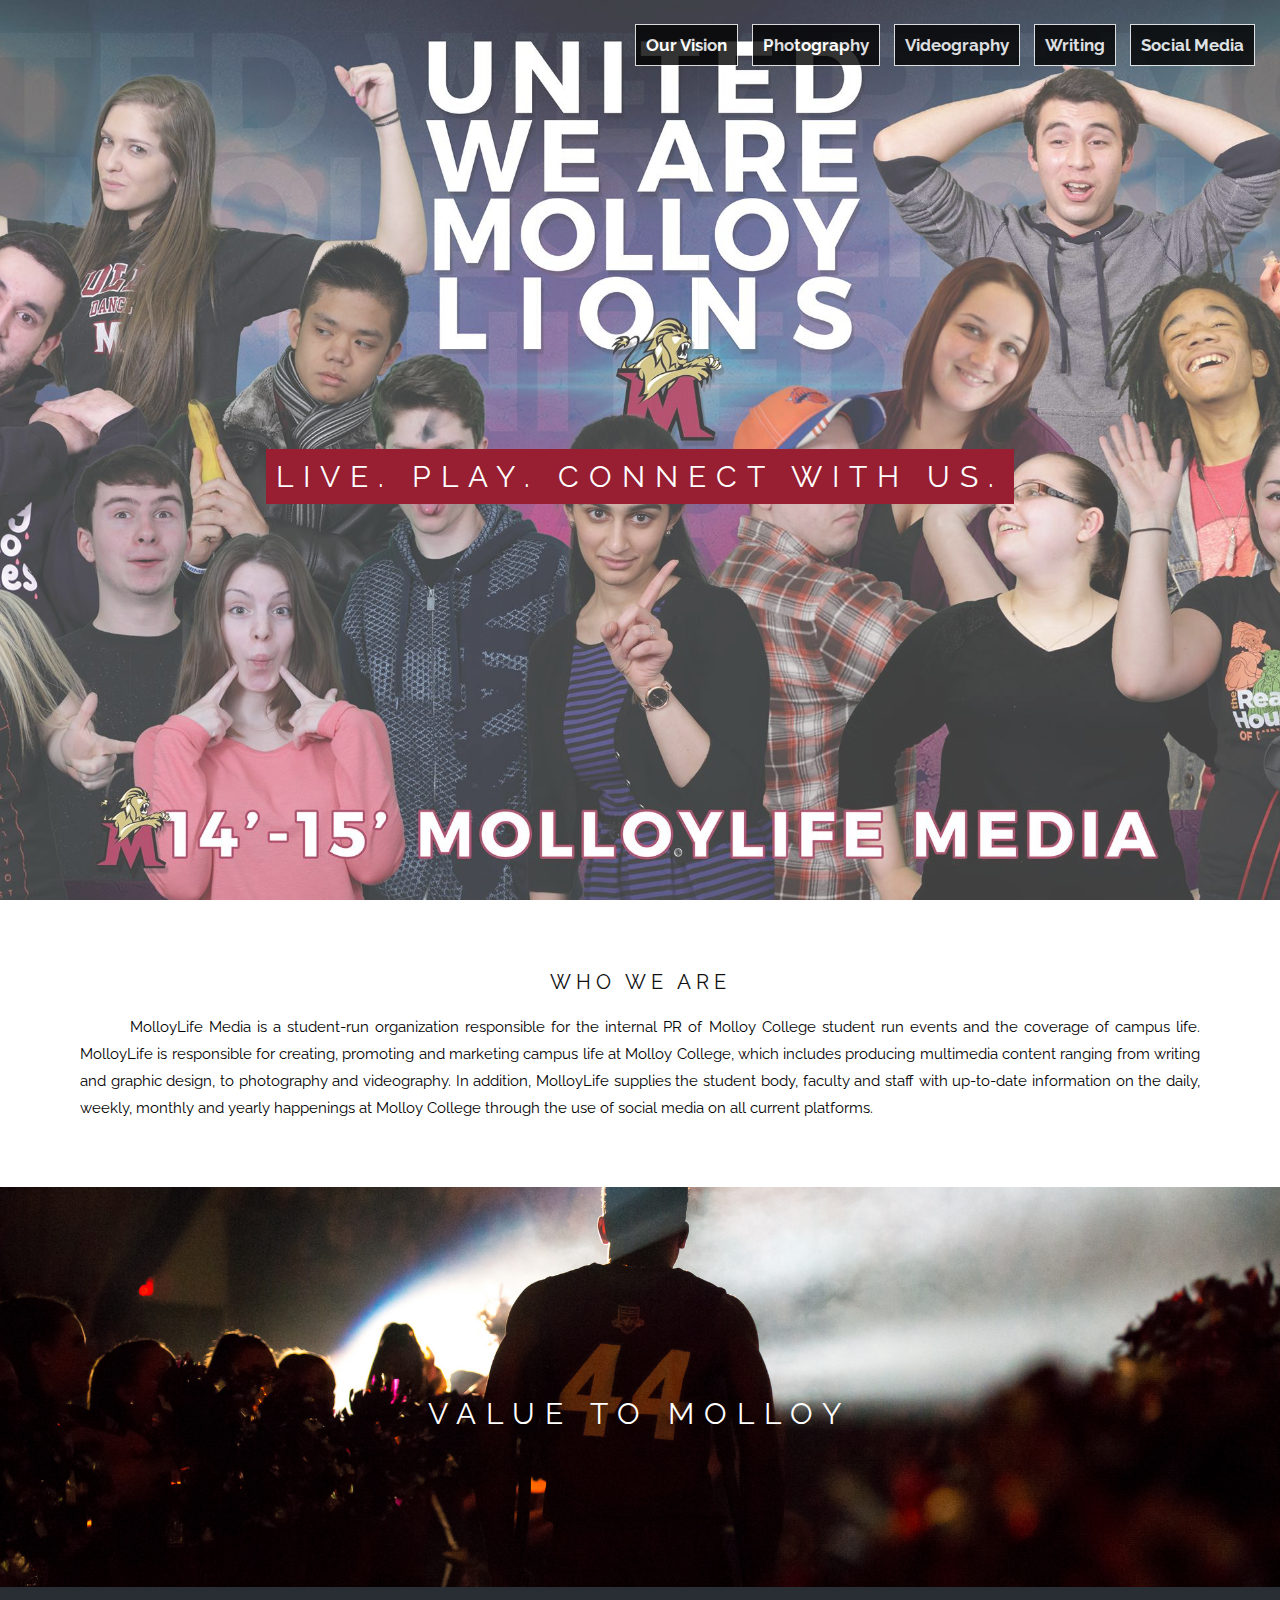
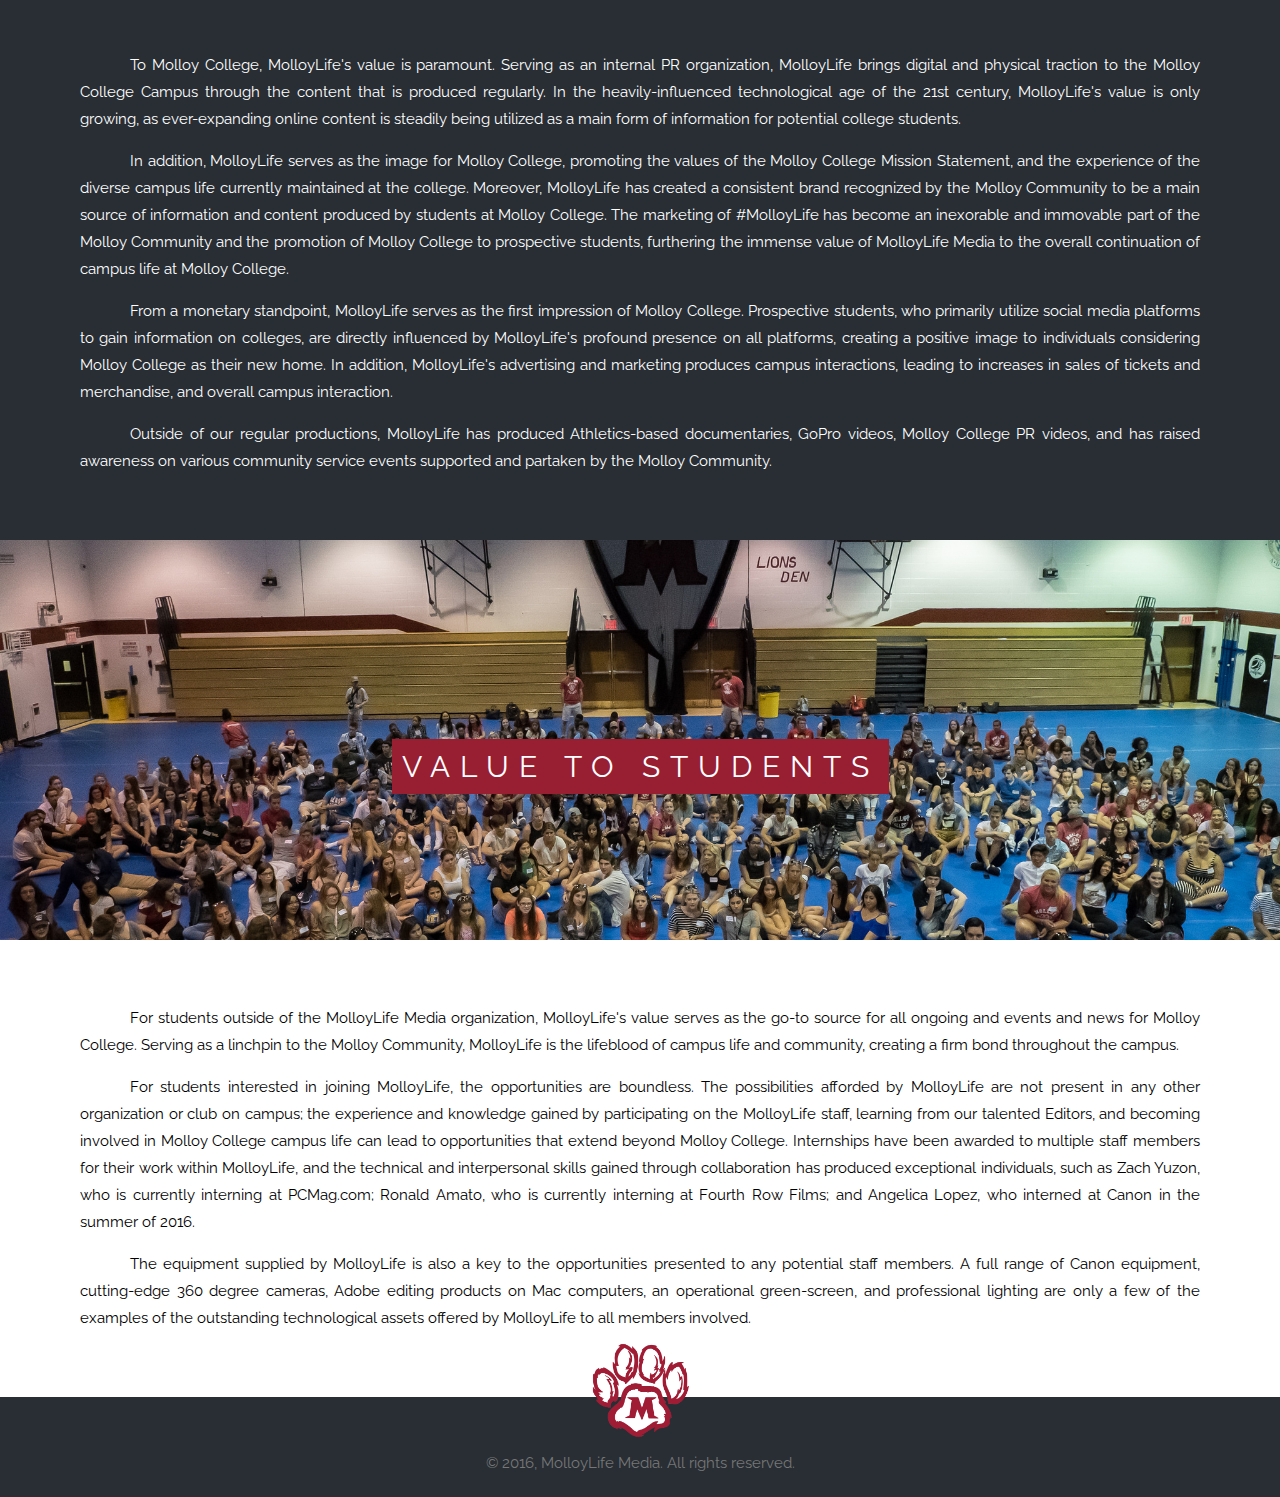
<file: index.html>
<!DOCTYPE html>
<html>
<head>
  <meta name="viewport" content="width=device-width; charest=utf-8">
  <link rel="stylesheet" type="text/css" href="css/styles.css" media="screen"/>
  <link rel="stylesheet" type="text/css" href="css/nav.css" media="screen and (max-width:700px)"/>
   <link rel="stylesheet" type="text/css" href="css/drop.css" media="screen and (min-width:700px)"/>
  <title>MolloyLife Media</title>
</head>
<body>
<nav>
    <ul>
      <li><a href="subdirectory/vision.html">Our Vision</a></li>
      <li><a target="_blank" href="https://www.flickr.com/photos/molloylife/albums">Photography</a></li>
      <li><a target="_blank" href="https://www.youtube.com/molloylife">Videography</a></li>
      <li><a target="_blank" href="https://www.molloy.edu/molloy-life/molloy-life-news">Writing</a></li>
      <li><a href="subdirectory2/socialmedia.html">Social Media</a></li>
    </ul>
  </nav>
<div class="banner">
</div>

<div class="headline">
    <span id="intro">LIVE. PLAY. CONNECT WITH US.</span>
</div>

<section id="whoWeAre">
  <h3>Who we are</h3>
  <p>MolloyLife Media is a student-run organization responsible for the internal PR of Molloy College student run events and the coverage of campus life. MolloyLife is responsible for creating, promoting and marketing campus life at Molloy College, which includes producing multimedia content ranging from writing and graphic design, to photography and videography. In addition, MolloyLife supplies the student body, faculty and staff with up-to-date information on the daily, weekly, monthly and yearly happenings at Molloy College through the use of social media on all current platforms. 
</p>
</section>

<section>
<div class="bg1">
  <div class="headline">
    <span id="valToMolloy">VALUE TO MOLLOY</span>
  </div>
</div>
<div id="valToMolloy">
    <p>To Molloy College, MolloyLife's value is paramount. Serving as an internal PR organization, MolloyLife brings digital and physical traction to the Molloy College Campus through the content that is produced regularly. In the heavily-influenced technological age of the 21st century, MolloyLife's value is only growing, as ever-expanding online content is steadily being utilized as a main form of information for potential college students.</p>
    <p>In addition, MolloyLife serves as the image for Molloy College, promoting the values of the Molloy College Mission Statement, and the experience of the diverse campus life currently maintained at the college. Moreover, MolloyLife has created a consistent brand recognized by the Molloy Community to be a main source of information and content produced by students at Molloy College. The marketing of #MolloyLife has become an inexorable and immovable part of the Molloy Community and the promotion of Molloy College to prospective students, furthering the immense value of MolloyLife Media to the overall continuation of campus life at Molloy College.</p>
    <p>From a monetary standpoint, MolloyLife serves as the first impression of Molloy College. Prospective students, who primarily utilize social media platforms to gain information on colleges, are directly influenced by MolloyLife's profound presence on all platforms, creating a positive image to individuals considering Molloy College as their new home. In addition, MolloyLife's advertising and marketing produces campus interactions, leading to increases in sales of tickets and merchandise, and overall campus interaction.</p>
    <p>Outside of our regular productions, MolloyLife has produced Athletics-based documentaries, GoPro videos, Molloy College PR videos, and has raised awareness on various community service events supported and partaken by the Molloy Community.</p>
  </p>
</div>
</section>

<span></span>
<section>
<div class="bg2">
  <div class="headline">
    <span id="valToStudents">VALUE TO STUDENTS</span>
  </div>
</div>

<div id="valToStudents">
  <p>For students outside of the MolloyLife Media organization, MolloyLife's value serves as the go-to source for all ongoing and events and news for Molloy College. Serving as a linchpin to the Molloy Community, MolloyLife is the lifeblood of campus life and community, creating a firm bond throughout the campus.</p>
<p>For students interested in joining MolloyLife, the opportunities are boundless. The possibilities afforded by MolloyLife are not present in any other organization or club on campus; the experience and knowledge gained by participating on the MolloyLife staff, learning from our talented Editors, and becoming involved in Molloy College campus life can lead to opportunities that extend beyond Molloy College. Internships have been awarded to multiple staff members for their work within MolloyLife, and the technical and interpersonal skills gained through collaboration has produced exceptional individuals, such as Zach Yuzon, who is currently interning at PCMag.com; Ronald Amato, who is currently interning at Fourth Row Films; and Angelica Lopez, who interned at Canon in the summer of 2016.</p>

<p>The equipment supplied by MolloyLife is also a key to the opportunities presented to any potential staff members. A full range of Canon equipment, cutting-edge 360 degree cameras, Adobe editing products on Mac computers, an operational green-screen, and professional lighting are only a few of the examples of the outstanding technological assets offered by MolloyLife to all members involved.</p>
</div>
</section>



<footer>

  <div>
    <a href="#"><img style="height:100px;"src="images/paw.png"/></a>
    <br>
&copy; 2016, MolloyLife Media. All rights reserved.
</div>

</footer>

</body>
</html>
</file>
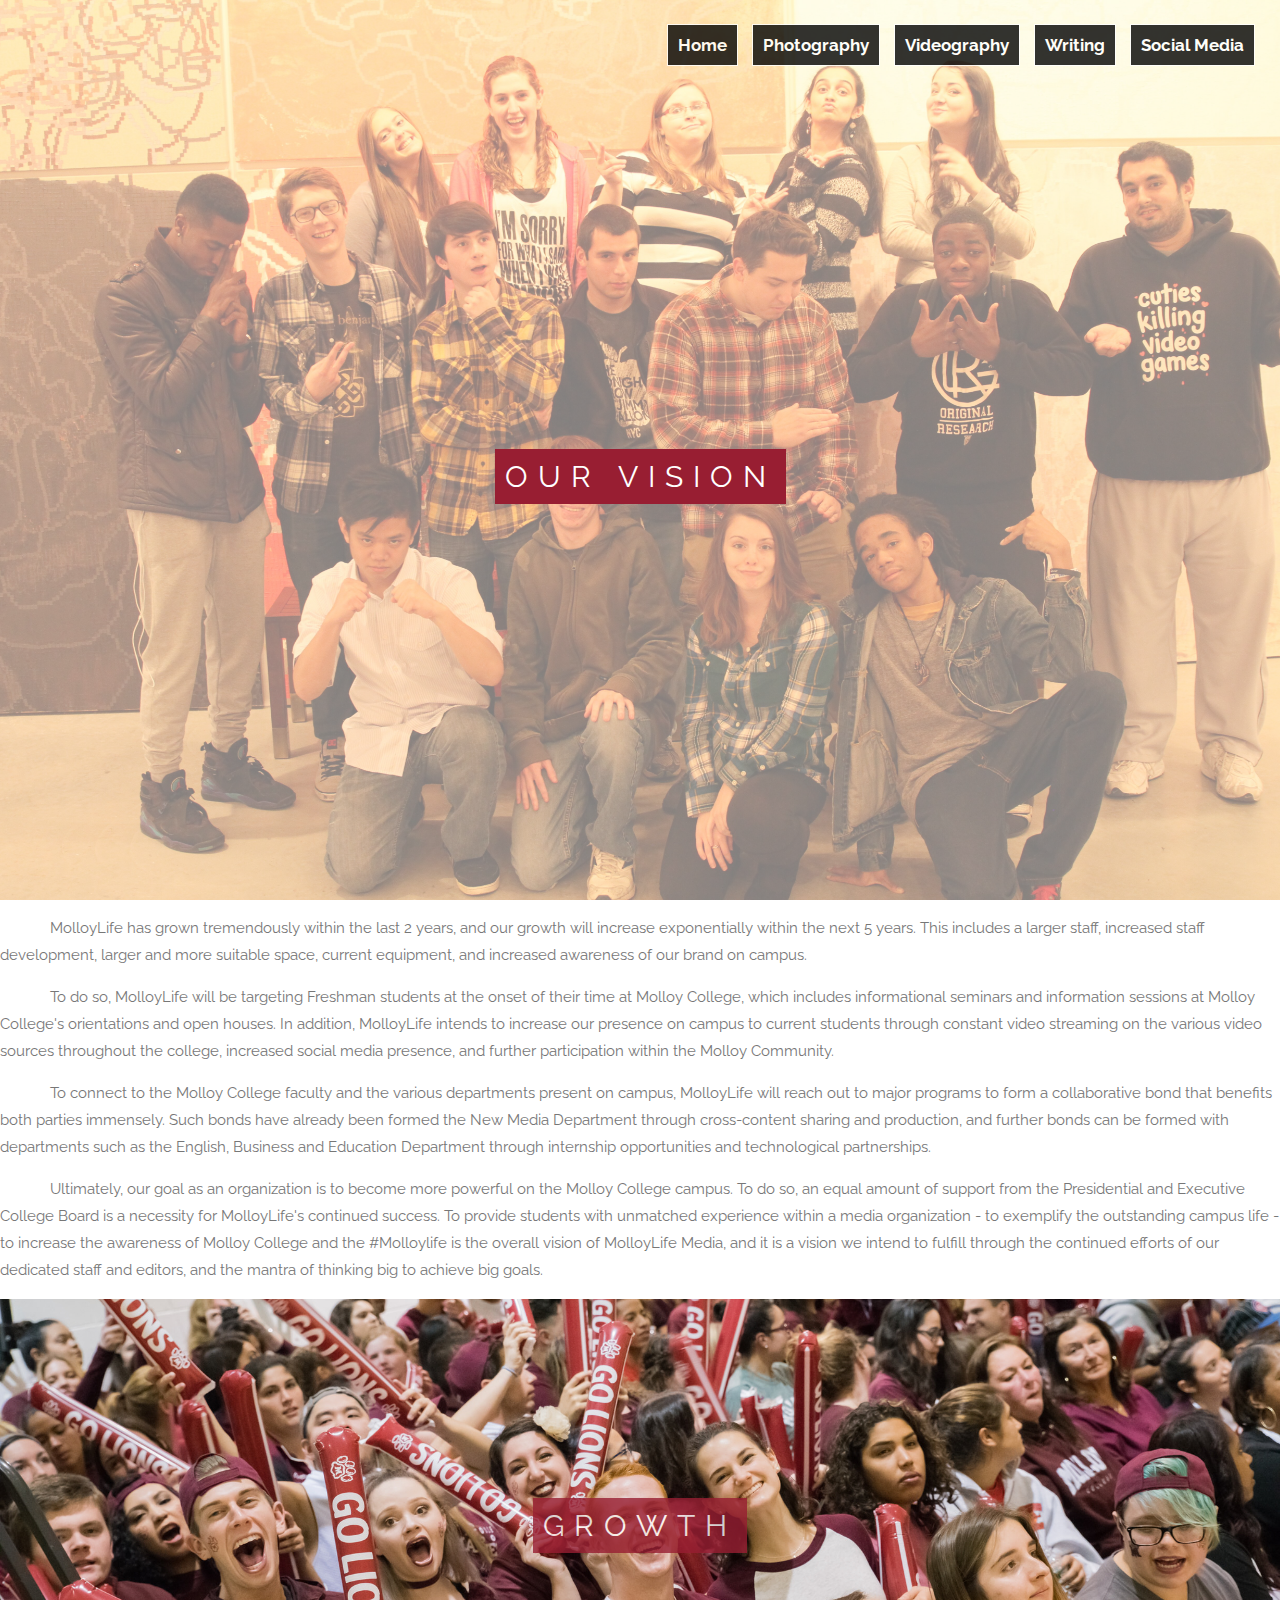
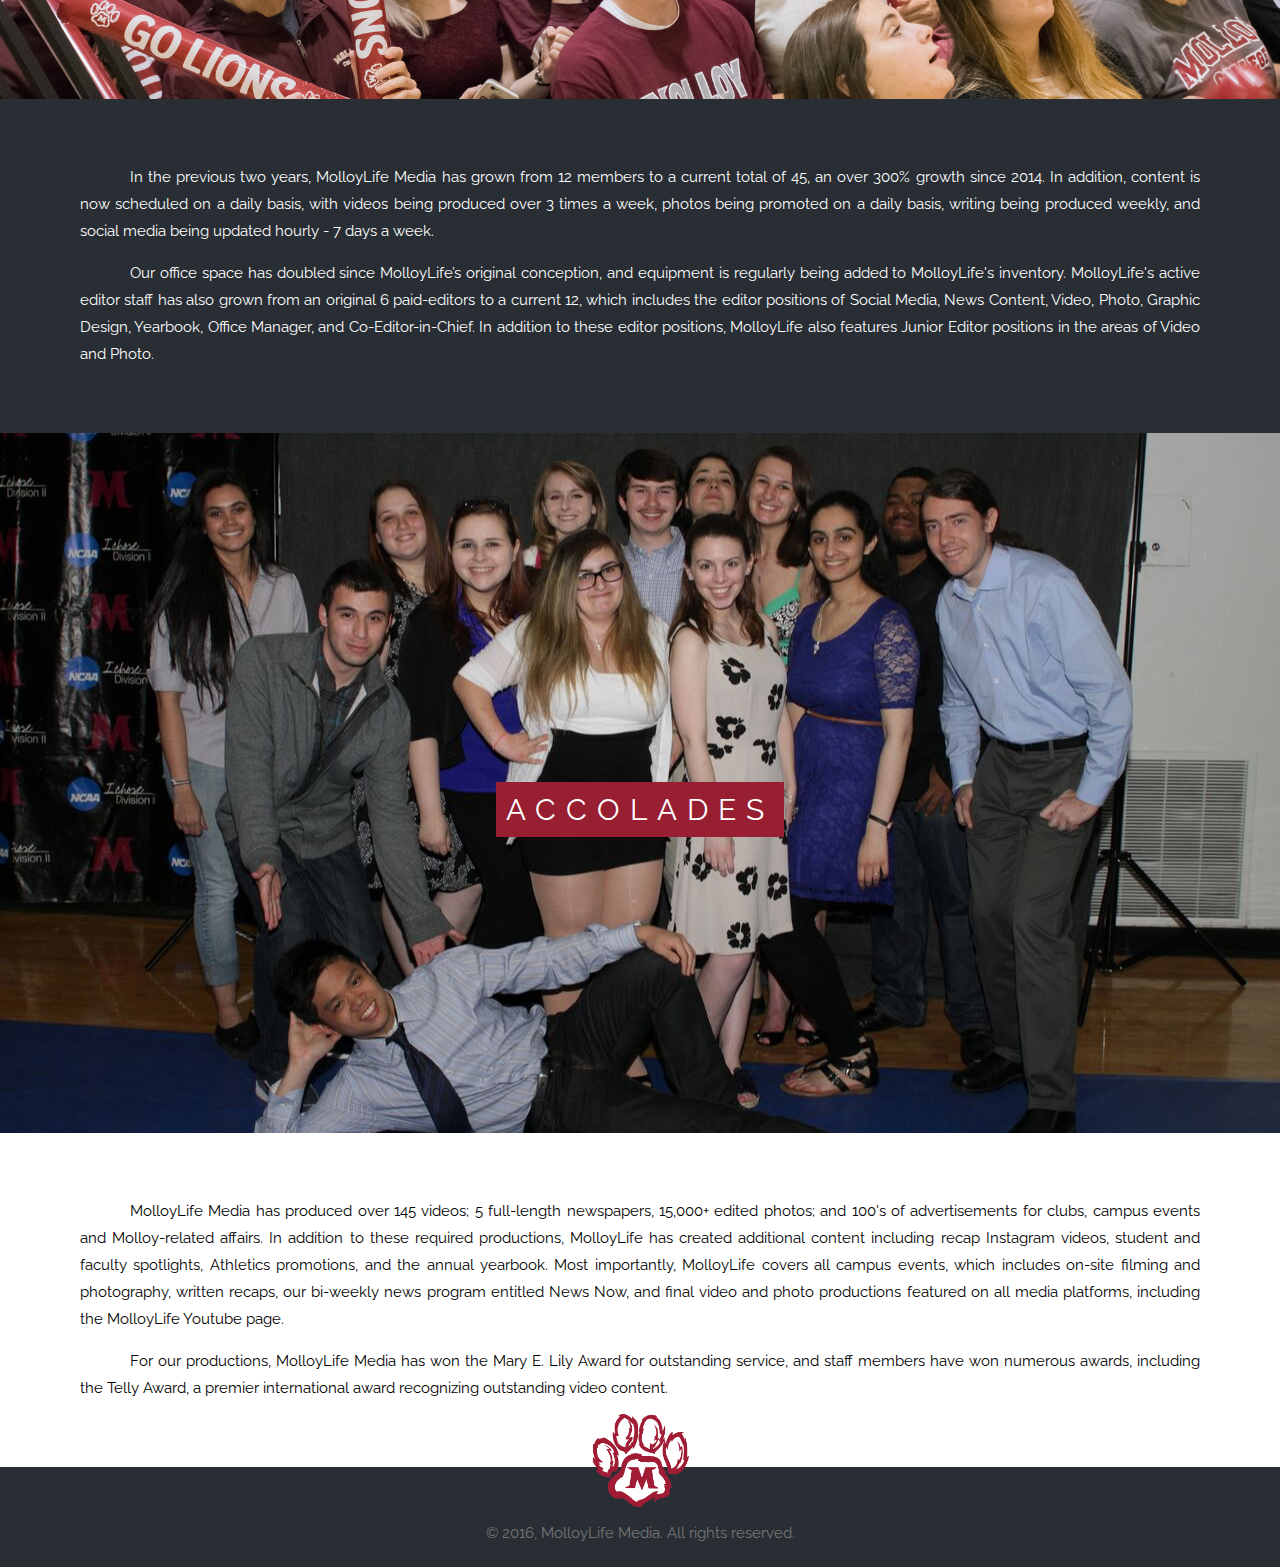
<file: subdirectory/vision.html>
<!DOCTYPE html>
<html>
<head>
  <meta name="viewport" content="width=device-width, initial-scale=1; charest=utf-8">
  <link rel="stylesheet" type="text/css" href="../css/vision.css" media="screen"/>
   <link rel="stylesheet" type="text/css" href="../css/nav.css" media="screen"/>
  <link rel="stylesheet" type="text/css" href="../css/nav.css" media="screen and (max-width:700px)"/>
   <link rel="stylesheet" type="text/css" href="../css/drop.css" media="screen and (min-width:700px)"/>
  <title>MolloyLife Media</title>
</head>
<body>
<nav>
    <ul>
      <li><a href="../index.html">Home</a></li>
      <li><a target="_blank" href="https://www.flickr.com/photos/molloylife/albums">Photography</a></li>
      <li><a target="_blank" href="https://www.youtube.com/molloylife">Videography</a></li>
      <li><a target="_blank" href="https://www.molloy.edu/molloy-life/molloy-life-news">Writing</a></li>
      <li><a href="../subdirectory2/socialmedia.html">Social Media</a></li>
    </ul>
  </nav>
<div class="banner">
</div>

<div class="headline">
    <span id="intro">OUR VISION</span>
</div>

<section id="vision">
  <p>MolloyLife has grown tremendously within the last 2 years, and our growth will increase exponentially within the next 5 years. This includes a larger staff, increased staff development, larger and more suitable space, current equipment, and increased awareness of our brand on campus.</p>
  <p>To do so, MolloyLife will be targeting Freshman students at the onset of their time at Molloy College, which includes informational seminars and information sessions at Molloy College's orientations and open houses. In addition, MolloyLife intends to increase our presence on campus to current students through constant video streaming on the various video sources throughout the college, increased social media presence, and further participation within the Molloy Community.</p>
  <p>
    To connect to the Molloy College faculty and the various departments present on campus, MolloyLife will reach out to major programs to form a collaborative bond that benefits both parties immensely. Such bonds have already been formed the New Media Department through cross-content sharing and production, and further bonds can be formed with departments such as the English, Business and Education Department through internship opportunities and technological partnerships.</p> 
    <p>Ultimately, our goal as an organization is to become more powerful on the Molloy College campus. To do so, an equal amount of support from the Presidential and Executive College Board is a necessity for MolloyLife's continued success. To provide students with unmatched experience within a media organization - to exemplify the outstanding campus life - to increase the awareness of Molloy College and the #Molloylife is the overall vision of MolloyLife Media, and it is a vision we intend to fulfill through the continued efforts of our dedicated staff and editors, and the mantra of thinking big to achieve big goals.</p>

  </section>

<section>
<div class="bg1">
  <div class="headline">
    <span id="growth">GROWTH</span>
  </div>
</div>
<div id="growth">
    <p>In the previous two years, MolloyLife Media has grown from 12 members to a current total of 45, an over 300% growth since 2014. In addition, content is now scheduled on a daily basis, with videos being produced over 3 times a week, photos being promoted on a daily basis, writing being produced weekly, and social media being updated hourly - 7 days a week.</p>
<p>Our office space has doubled since MolloyLife’s original conception, and equipment is regularly being added to MolloyLife's inventory. MolloyLife's active editor staff has also grown from an original 6 paid-editors to a current 12, which includes the editor positions of Social Media, News Content, Video, Photo, Graphic Design, Yearbook, Office Manager, and Co-Editor-in-Chief. In addition to these editor positions, MolloyLife also features Junior Editor positions in the areas of Video and Photo.</p>
</div>
</section>

<span></span>
<section>
<div class="bg2">
  <div class="headline">
    <span id="accolades">ACCOLADES</span>
  </div>
</div>

<div id="accolades">
 <p>MolloyLife Media has produced over 145 videos; 5 full-length newspapers, 15,000+ edited photos; and 100's of advertisements for clubs, campus events and Molloy-related affairs. In addition to these required productions, MolloyLife has created additional content including recap Instagram videos, student and faculty spotlights, Athletics promotions, and the annual yearbook. Most importantly, MolloyLife covers all campus events, which includes on-site filming and photography, written recaps, our bi-weekly news program entitled News Now, and final video and photo productions featured on all media platforms, including the MolloyLife Youtube page.</p>
    <p>For our productions, MolloyLife Media has won the Mary E. Lily Award for outstanding service, and staff members have won numerous awards, including the Telly Award, a premier international award recognizing outstanding video content. </p>
</div>
</section>



<footer>

  <div>
    <a href="#"><img style="height:100px;"src="../images/paw.png"/></a>
    <br>
&copy; 2016, MolloyLife Media. All rights reserved.
</div>

</footer>

</body>
</html>
</file>
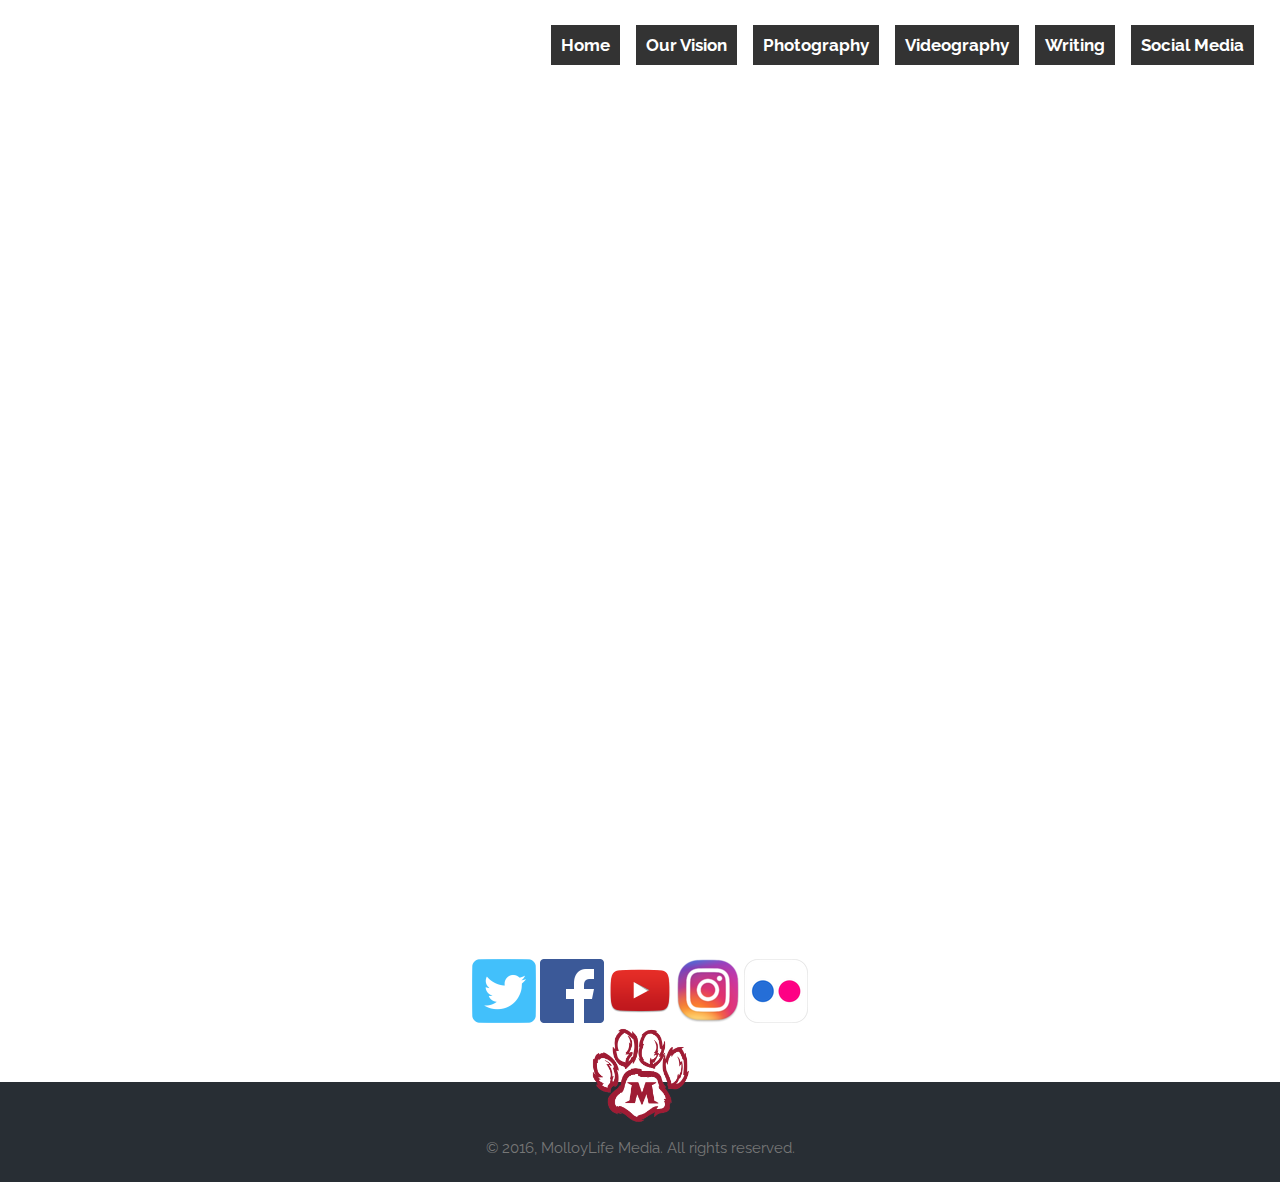
<file: subdirectory2/socialmedia.html>
<!DOCTYPE html>
<html>
<head>
  <meta name="viewport" content="width=device-width, initial-scale=1; charest=utf-8">
  <link rel="stylesheet" type="text/css" href="../css/vision.css" media="screen"/>
   <link rel="stylesheet" type="text/css" href="../css/nav.css" media="screen"/>
  <link rel="stylesheet" type="text/css" href="../css/nav.css" media="screen and (max-width:700px)"/>
   <link rel="stylesheet" type="text/css" href="../css/drop.css" media="screen and (min-width:700px)"/>
  <title>MolloyLife Media</title>
</head>
<body>
<nav>
    <ul>
      <li><a href="../index.html">Home</a></li>
      <li><a href="../subdirectory/vision.html">Our Vision</a></li>
      <li><a target="_blank" href="https://www.flickr.com/photos/molloylife/albums">Photography</a></li>
      <li><a target="_blank" href="https://www.youtube.com/molloylife">Videography</a></li>
      <li><a target="_blank" href="https://www.molloy.edu/molloy-life/molloy-life-news">Writing</a></li>
      <li><a target="_blank" href="https://www.tintup.com/t/molloylife">Social Media</a></li>
    </ul>
  </nav>
  <iframe src="http://www.tintup.com/molloylife" height="100%" width="100%" frameBorder="0" seamless></iframe>


<section id="socialmedia">

  <a target="_blank" href="http://www.twitter.com/molloylife"><img src="../images/twitter.png"/></a>

  <a target="_blank" href="http://www.facebook.com/molloylife"><img src="../images/fb.png"/></a>
  <a target="_blank" href="http://www.youtube.com/molloylife"><img src="../images/yt.png"/></a>
  <a target="_blank" href="http://www.instagram.com/molloylife"><img src="../images/insta.png"/></a>
  <a target="_blank" href="http://www.flickr.com/molloylife"><img src="../images/flickr.png"/></a>
  </section>


<footer>

  <div>
    <a href="#"><img style="height:100px;"src="../images/paw.png"/></a>
    <br>
&copy; 2016, MolloyLife Media. All rights reserved.
</div>

</footer>

</body>
</html>
</file>
<file: css/styles.css>
@import url('https://fonts.googleapis.com/css?family=Raleway');

body, html {
  height: 100%;
  margin: 0 auto;
  font: 400 15px/1.8 "Raleway", Helvetica,sans-serif;
  color: #777;
}

p {
  text-indent: 50px;
}

.banner, .bg1, .bg2 {
  position: relative;
  background-position: center;
  background-size: cover;
  opacity: 1;

}
.banner {
  background-image: url("../images/media.jpg");
  min-height: 100%;
  opacity: .75;
}

.bg1 {
  background-image: url("../images/2.jpg");
  min-height: 400px;
}

.bg2{
  background-image: url("../images/students.jpg");
  min-height: 400px;
}

.headline {
  position: absolute;
  left: 0;
  top: 50%;
  width: 100%;
  text-align: center;
  color: #000;
  
}

.headline span#intro,span#valToMolloy, span#valToStudents {
  background-color:  #981E32;
  color: #fff;
  padding: 10px;
  font-size: 30px;
  letter-spacing: 10px;
}

.headline span#valToMolloy {
  background-color: transparent;
}

section#whoWeAre {
  color: black;
  background-color:white;
  text-align:center;
  padding:50px 80px;
  text-align: justify;
}

h3 {
  text-align: center;
  letter-spacing: 5px;
  text-transform: uppercase;
  font: 20px "Raleway", sans-serif;
  color: #111;
}


div#valToMolloy{
  position: relative;
  color:white;
  background-color:#282E34;
  text-align:center;
  padding:50px 80px;
  text-align: justify;
}

div#valToStudents{
  position:relative;
  color:black;
  background-color:#fff;
  text-align: center;
  padding:50px 80px;
  text-align: justify;
}

footer {
  background-color: #282E34;
  min-height: 100px;
  position: relative;
}

footer div{
  position: absolute;
  text-align: center;
  width: 100%;
  left:0;
  bottom:0;
  margin-bottom:20px;
}
</file>
<file: css/nav.css>
@media only screen and (max-width:700px){
nav{
  display:none;
}

nav ul{
  display:none;
}

nav li{
  display:none;
}
nav li a{
  display:none;
}
}
</file>
<file: css/drop.css>
@media screen and (min-width: 700px){
nav {
  position:fixed;
  z-index:1;
  width:100%;
  left:0px;
  margin-top:10px;

}

nav ul {
  list-style-type:none;
  padding: 5px 0px;
  margin-right: 20px;
  float:right;

}

nav li {
  display: inline;
  padding: 10px 5px;
}

nav li a {
  text-decoration: none;
  color: white;
  font-weight: bold;
  font-size: 17px;
  border:1.5px solid;
  padding: 10px;
  background-color: black;
  opacity: .8;

}
nav a:hover{
  background-color:#981E32;
  color:#ffffff;
  opacity: 1;
  transition: opacity .5s;
  transition:background-color .5s;
}
}
</file>
<file: css/vision.css>
@import url('https://fonts.googleapis.com/css?family=Raleway');

body, html {
  height: 100%;
  margin: 0 auto;
  font: 400 15px/1.8 "Raleway", Helvetica,sans-serif;
  color: #777;
}

p {
  text-indent: 50px;
}

.banner, .bg1, .bg2 {
  position: relative;
  background-position: center;
  background-size: cover;
  opacity: 1;

}
.banner {
  background-image: url("../images/vision.jpg");
  min-height: 100%;
  opacity: .5;
}

.bg1 {
  background-image: url("../images/growth.jpg");
  min-height: 400px;
}

.bg2{
  background-image: url("../images/accolade.jpg");
  min-height: 700px;
}

.headline {
  position: absolute;
  left: 0;
  top: 50%;
  width: 100%;
  text-align: center;
  color: #000;
  
}

.headline span#intro,span#growth, span#accolades {
  background-color:  #981E32;
  color: #fff;
  padding: 10px;
  font-size: 30px;
  letter-spacing: 10px;
}

.headline span#growth {
  background-color: #981E32;
  opacity: .8;
}

section#socialmedia {
  color: black;
  background-color:white;
  text-align:center;
  padding:50px 80px;
  text-align: center;
}

h3 {
  text-align: center;
  letter-spacing: 5px;
  text-transform: uppercase;
  font: 20px "Raleway", sans-serif;
  color: #111;
}


div#growth{
  position: relative;
  color:white;
  background-color:#282E34;
  text-align:center;
  padding:50px 80px;
  text-align: justify;
}

div#accolades{
  position:relative;
  color:black;
  background-color:#fff;
  text-align: center;
  padding:50px 80px;
  text-align: justify;
}

footer {
  background-color: #282E34;
  min-height: 100px;
  position: relative;
}

footer div{
  position: absolute;
  text-align: center;
  width: 100%;
  left:0;
  bottom:0;
  margin-bottom:20px;
}
</file>
